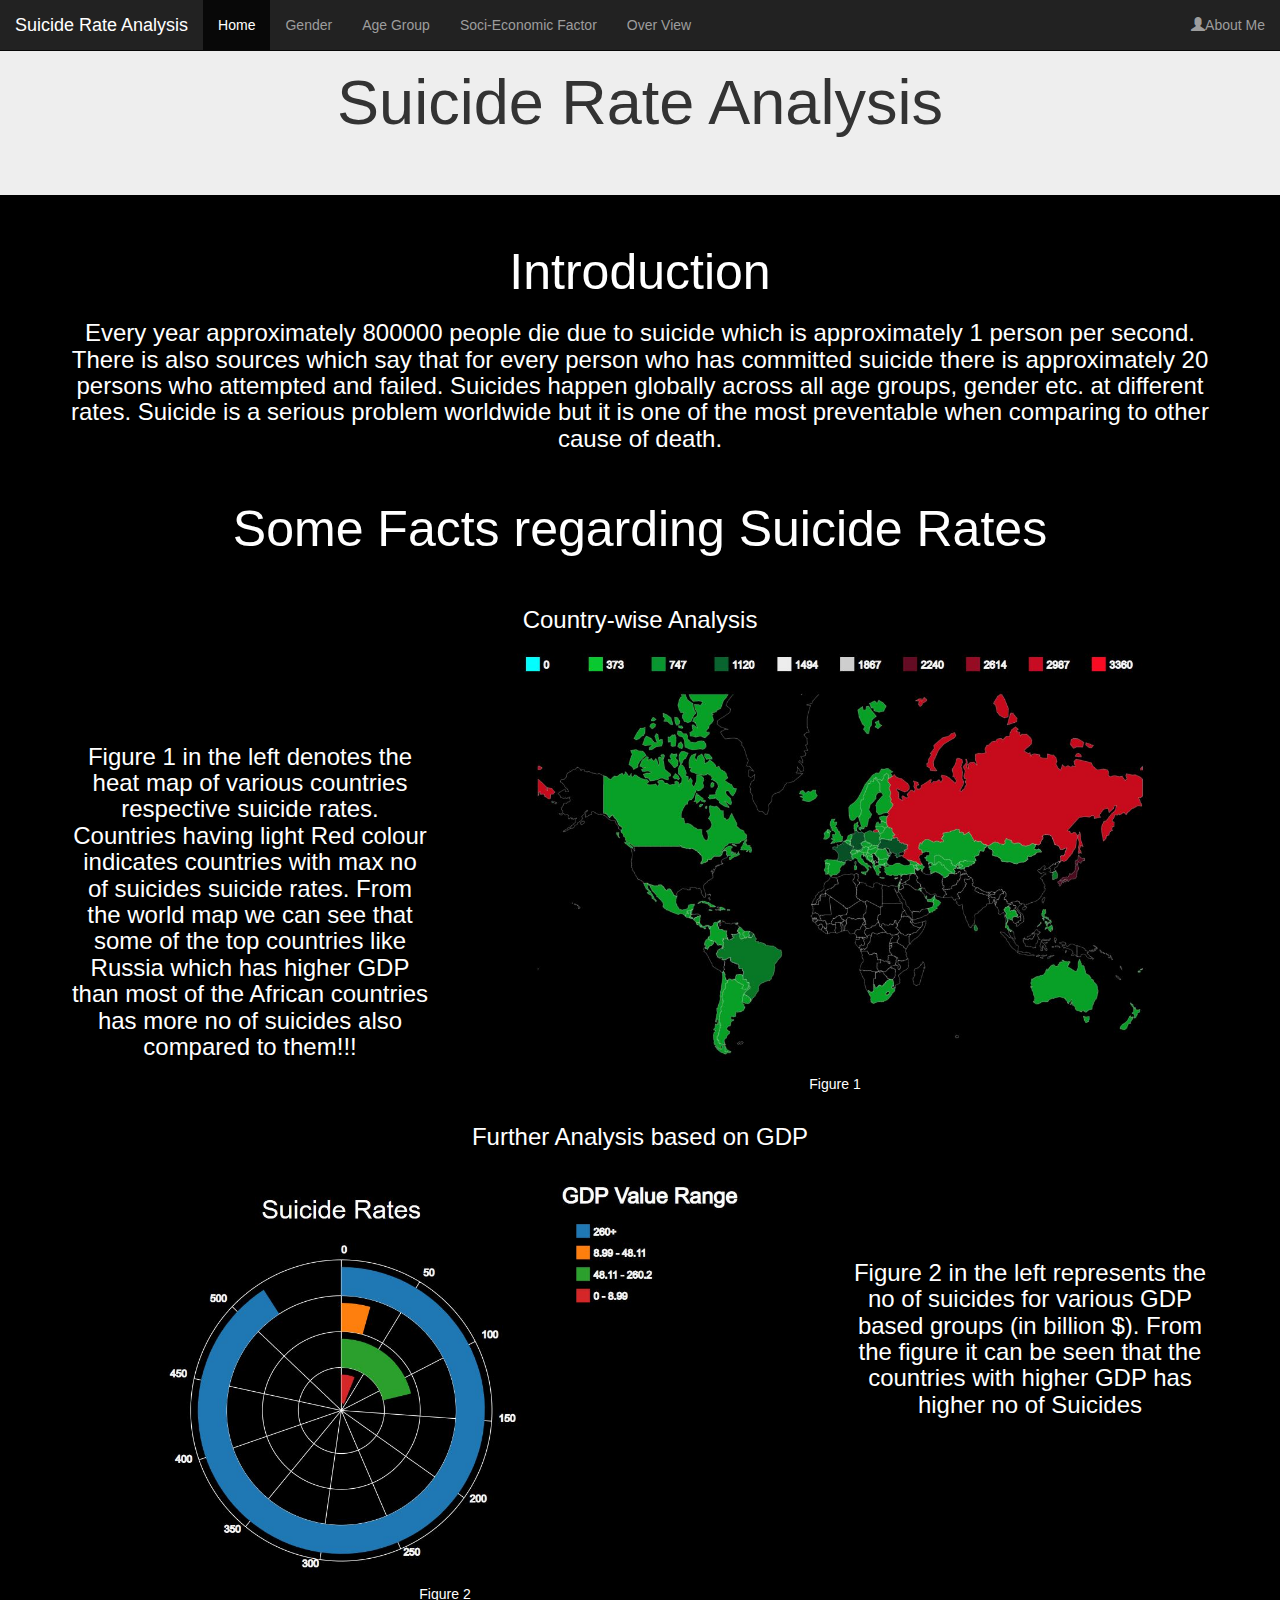
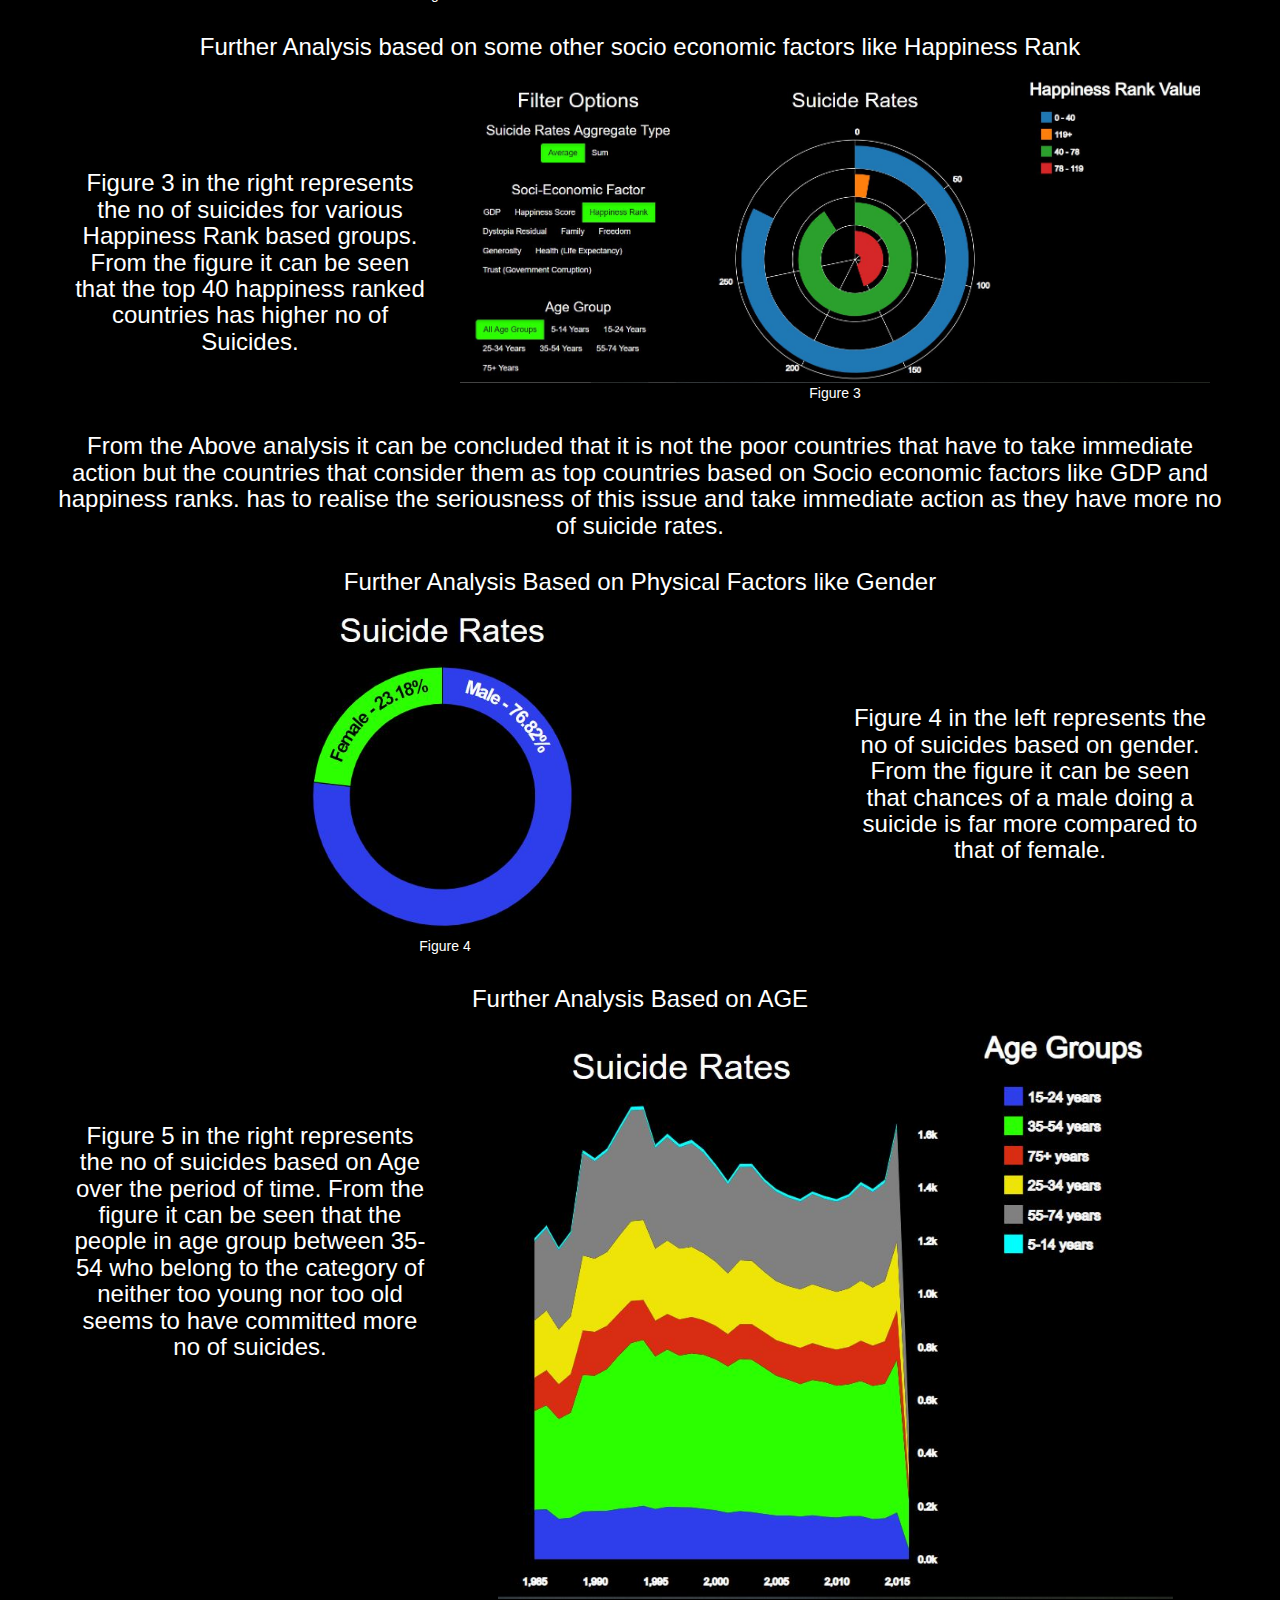
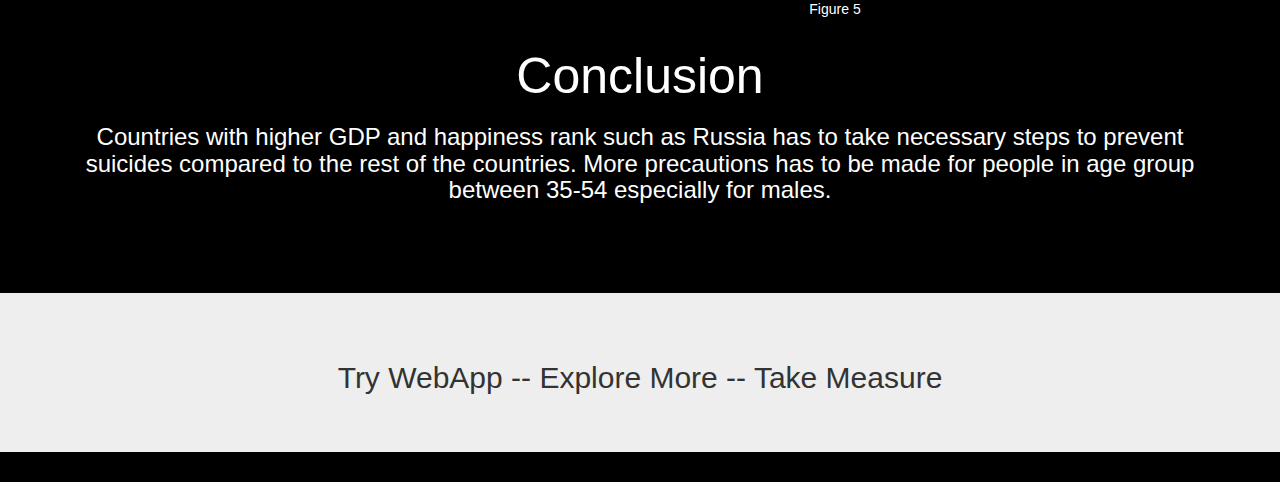
<file: index.html>
<html>
    <head>
        <base href="https://tt-jaimon.github.io/SuicideRateAnalysisWebApp/">
        <link rel = "stylesheet" href="css/index.css">
        <title>Suicide Rate Analysis</title>
        <link rel="stylesheet" href="https://maxcdn.bootstrapcdn.com/bootstrap/3.4.0/css/bootstrap.min.css">
        <link href='https://fonts.googleapis.com/css?family=Audiowide' rel='stylesheet'>
    </head>
    <body data-spy="scroll" data-target=".navbar" data-offset="50" class="main-body">
        <script src="https://d3js.org/d3.v4.min.js"></script>
        <script src="js/index.js"></script>

        <nav class="navbar navbar-inverse navbar-fixed-top">
            <div class="container-fluid">
              <div class="navbar-header">
                <a class="navbar-brand" href="../index.html">Suicide Rate Analysis</a>
              </div>
              <ul class="nav navbar-nav">
                <li class="active"><a href="../index.html">Home</a></li>
                <li><a href="html/gender.html">Gender</a></li>
                <li><a href="html/age.html">Age Group</a></li>
                <li><a href="html/soci-economic.html">Soci-Economic Factor</a></li>
                <li><a href="html/overview.html">Over View</a></li>
              </ul>
              <ul class="nav navbar-nav navbar-right">
                <li><a href="html/author.html"><span class="glyphicon glyphicon-user"></span>About Me</a></li>
              </ul>
            </div>
          </nav>

          <div class="jumbotron text-center">
            <h1>Suicide Rate Analysis</h1>
          </div>

          <div class="container text-center intro-font-color">
                <h1 style="font-size: 50px;">Introduction</h1>
                <h3>Every year approximately 800000 people die due to suicide which is 
                  approximately 1 person per second. There is also sources which say that for
                   every person who has committed suicide there is approximately 20 persons who
                    attempted and failed. Suicides happen globally across all age groups, gender etc.
                     at different rates. Suicide is a serious problem worldwide but it is one of the most 
                     preventable when comparing to other cause of death. 
                </h3>
          </div>
          <div>
            <br>
          </div>
          <div class="container text-center intro-font-color">
              <h1 style="font-size: 50px;">Some Facts regarding Suicide Rates</h1>
              <div>
                <br>
              </div>
            <div class = "row">
                <h3>Country-wise Analysis</h3>
                <div class="col-sm-4 text-center">
                    <div>
                        <br><br><br><br>
                      </div>
                  <h3>Figure 1 in the left denotes the heat map of various countries respective suicide rates. Countries having light Red colour
                     indicates countries with max no of suicides suicide rates. From the world map we can see that some
                      of the top countries like Russia which has higher GDP than most of the African countries has more no of suicides also compared to them!!!</h3>
                </div>
                <div class="col-sm-8 text-center">
                  <img src =images/1.JPG width = 90%>
                  <p>Figure 1</p>
                </div>
            </div>
            <div class = "row">
              <h3>Further Analysis based on GDP</h3>
                <div class="col-sm-8 text-center">
                    <img src =images/3.JPG width = 90%>
                    <p>Figure 2</p>
                  </div>
                <div class="col-sm-4 text-center">
                    <div>
                        <br><br><br><br>
                      </div>
                  <h3>Figure 2 in the left represents the no of suicides for various GDP based groups (in billion $). 
                    From the figure it can be seen that the countries with higher GDP has higher no of Suicides
                  </h3>
                </div>
            </div>
            <div class = "row">
                <h3>Further Analysis based on some other socio economic factors like Happiness Rank</h3>
                  <div class="col-sm-4 text-center">
                      <div>
                          <br><br><br><br>
                        </div>
                    <h3>Figure 3 in the right represents the no of suicides for various Happiness Rank based groups. 
                      From the figure it can be seen that the top 40 happiness ranked countries has higher no of Suicides.
                    </h3>
                  </div>
                  <div class="col-sm-8 text-center">
                      <img src =images/2.JPG width = 100%>
                      <p>Figure 3</p>
                    </div>
              </div>
              <div class = "row">
                  <h3>From the Above analysis it can be concluded that it is not the poor countries that have to take immediate action
                     but the countries that consider them as top countries based on Socio economic factors like GDP and happiness ranks.
                     has to realise the seriousness of this issue and take immediate action as they have more no of suicide rates.
                     </h3>
                </div>
                <div class = "row">
                    <h3>Further Analysis Based on Physical Factors like Gender</h3>
                    <div class="col-sm-8 text-center">
                        <img src =images/5.JPG width = 40%>
                        <p>Figure 4</p>
                      </div>
                      <div class="col-sm-4 text-center">
                          <div>
                              <br><br><br><br>
                            </div>
                        <h3>Figure 4 in the left represents the no of suicides based on gender. 
                          From the figure it can be seen that chances of a male doing a suicide is far more compared to that of female.
                        </h3>
                      </div>
                  </div>
                  <div class = "row">
                      <h3>Further Analysis Based on AGE</h3>
                        <div class="col-sm-4 text-center">
                            <div>
                                <br><br><br><br>
                              </div>
                          <h3>Figure 5 in the right represents the no of suicides based on Age over the period of time. 
                            From the figure it can be seen that the people in age group between 35-54 who belong to the category of neither
                            too young nor too old seems to have committed more no of suicides. 
                          </h3>
                        </div>
                        <div class="col-sm-8 text-center">
                            <img src =images/4.JPG width = 90%>
                            <p>Figure 5</p>
                          </div>
                    </div>
                    <div class = "row">
                        <div class="container text-center intro-font-color">
                            <h1 style="font-size: 50px;">Conclusion</h1>
                            <h3>Countries with higher GDP and happiness rank such as Russia has to take necessary steps
                              to prevent suicides compared to the rest of the countries. More precautions has to be made for people
                               in age group between 35-54 especially for males.
                            </h3>
                            <div>
                                <br><br><br><br>
                              </div>
                      </div>
                    </div>
        </div>
        <div class="jumbotron text-center">
            <h2>Try WebApp -- Explore More -- Take Measure</h2>
          </div>
    </body>
</html>
</file>
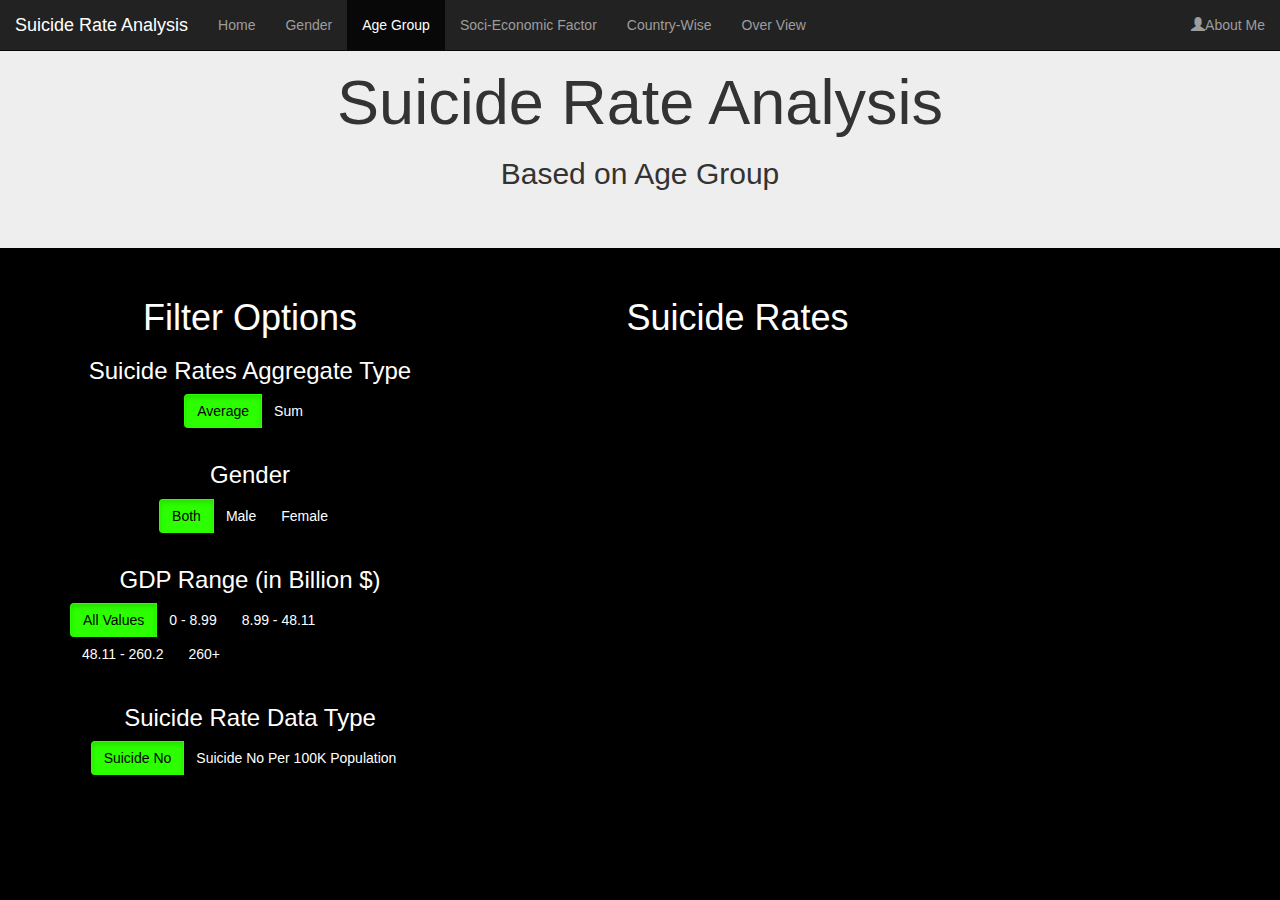
<file: html/age.html>
<html>
    <head>
        <base href="https://tt-jaimon.github.io/SuicideRateAnalysisWebApp/html/">
        <link rel = "stylesheet" href="../css/index.css">
        <title>Suicide Rates</title>
        <link rel="stylesheet" href="https://maxcdn.bootstrapcdn.com/bootstrap/3.4.0/css/bootstrap.min.css">
    </head>
    <body data-spy="scroll" data-target=".navbar" data-offset="50" class="main-body"> 
        <script src="https://d3js.org/d3.v4.min.js"></script>
        <script src="../js/utilities.js"></script>
        <script src="../js/age.js"></script>
        
        <nav class="navbar navbar-inverse navbar-fixed-top">
            <div class="container-fluid">
              <div class="navbar-header">
                <a class="navbar-brand" href="../index.html">Suicide Rate Analysis</a>
              </div>
              <ul class="nav navbar-nav">
                <li><a href="../index.html">Home</a></li>
                <li ><a href="gender.html">Gender</a></li>
                <li class="active"><a href="age.html">Age Group</a></li>
                <li><a href="soci-economic.html">Soci-Economic Factor</a></li>
                <li ><a href="country-wise.html">Country-Wise</a></li>
                <li><a href="overview.html">Over View</a></li>
              </ul>
              <ul class="nav navbar-nav navbar-right">
                <li><a href="author.html"><span class="glyphicon glyphicon-user"></span>About Me</a></li>
              </ul>
            </div>
          </nav>

          <div class="jumbotron text-center">
            <h1>Suicide Rate Analysis</h1>
            <h2>Based on Age Group</h2>
          </div>
          
          <div class="container intro-font-color text-center">
              <div class="row">
                <div class="col-sm-4" id = "age_group_block">
                  <h1>Filter Options</h1>
                  <h3>Suicide Rates Aggregate Type</h3>
                  <form id="form" class="btn-group btn-group-toggle" data-toggle="buttons">
                      <label class="btn btn-secondary active" id="agg_l_1">
                          <input type="checkbox" name="agg" id="agg_1" value="true" checked="true">Average<br>
                      </label>
                      <label class="btn btn-secondary" id="agg_l_2">
                          <input type="checkbox" name="agg" id="agg_2" value="false" checked="fase">Sum<br>
                      </label>
                  </form>
                  <h3>Gender</h3>
                  <form id="form" class="btn-group btn-group-toggle" data-toggle="buttons">
                      <label class="btn btn-secondary active" id="sex_l_0">
                        <input type="checkbox" name="ageCheckBox" id="sex_0" value="" checked="true">Both<br>
                      </label>
                      <label class="btn btn-secondary" id="sex_l_1">
                        <input type="checkbox" name="ageCheckBox" id="sex_1" value="male" checked="false">Male<br>
                      </label>
                      <label class="btn btn-secondary" id="sex_l_2">
                          <input type="checkbox" name="ageCheckBox" id="sex_2" value="female" checked="false">Female<br>
                        </label>
                    </form>
                    <h3>GDP Range (in Billion $)</h3>
                    <form id="form" class="btn-group btn-group-toggle" data-toggle="buttons">
                        <label class="btn btn-secondary active" id="gdp_l_0">
                            <input type="checkbox" name="gdpCheckBox" id="gdp_0" value="" checked="true">All Values<br>
                          </label>
                        <label class="btn btn-secondary" id="gdp_l_1">
                          <input type="checkbox" name="gdpCheckBox" id="gdp_1" value="0 - 8.99" checked="true">0 - 8.99<br>
                        </label>
                        <label class="btn btn-secondary" id="gdp_l_2">
                            <input type="checkbox" name="gdpCheckBox" id="gdp_2" value="8.99 - 48.11" checked="false">8.99 - 48.11<br>
                        </label>
                        <label class="btn btn-secondary" id="gdp_l_3">
                            <input type="checkbox" name="gdpCheckBox" id="gdp_3" value="48.11 - 260.2" checked="false">48.11 - 260.2<br>
                        </label>
                        <label class="btn btn-secondary" id="gdp_l_4">
                            <input type="checkbox" name="gdpCheckBox" id="gdp_4" value="260+" checked="false">260+<br>
                        </label>
                      </form>
                  <h3>Suicide Rate Data Type</h3>
                  <form id="form" class="btn-group btn-group-toggle" data-toggle="buttons">
                      <label class="btn btn-secondary active" id="dataType_l_1">
                          <input type="checkbox" name="dataT" id="dataType_1" value="suicide_no" checked>Suicide No<br>
                      </label>
                      <label class="btn btn-secondary" id="dataType_l_2">
                          <input type="checkbox" name="dataT" id="dataType_2" value="suicides/100k" checked>Suicide No Per 100K Population<br>
                      </label>
                  </form>
                </div>
                <div class="col-sm-6 text-center" id = "age-div">
                  <h1>Suicide Rates</h1>
                  <svg id="age-svg"></svg>
                </div>
                <div class="col-sm-2 text-center" id = "age-legend-div">
                    <svg id="age-legend-svg"></svg>
                </div>
              </div>
            </div>
          
          </body>
</html>
</file>
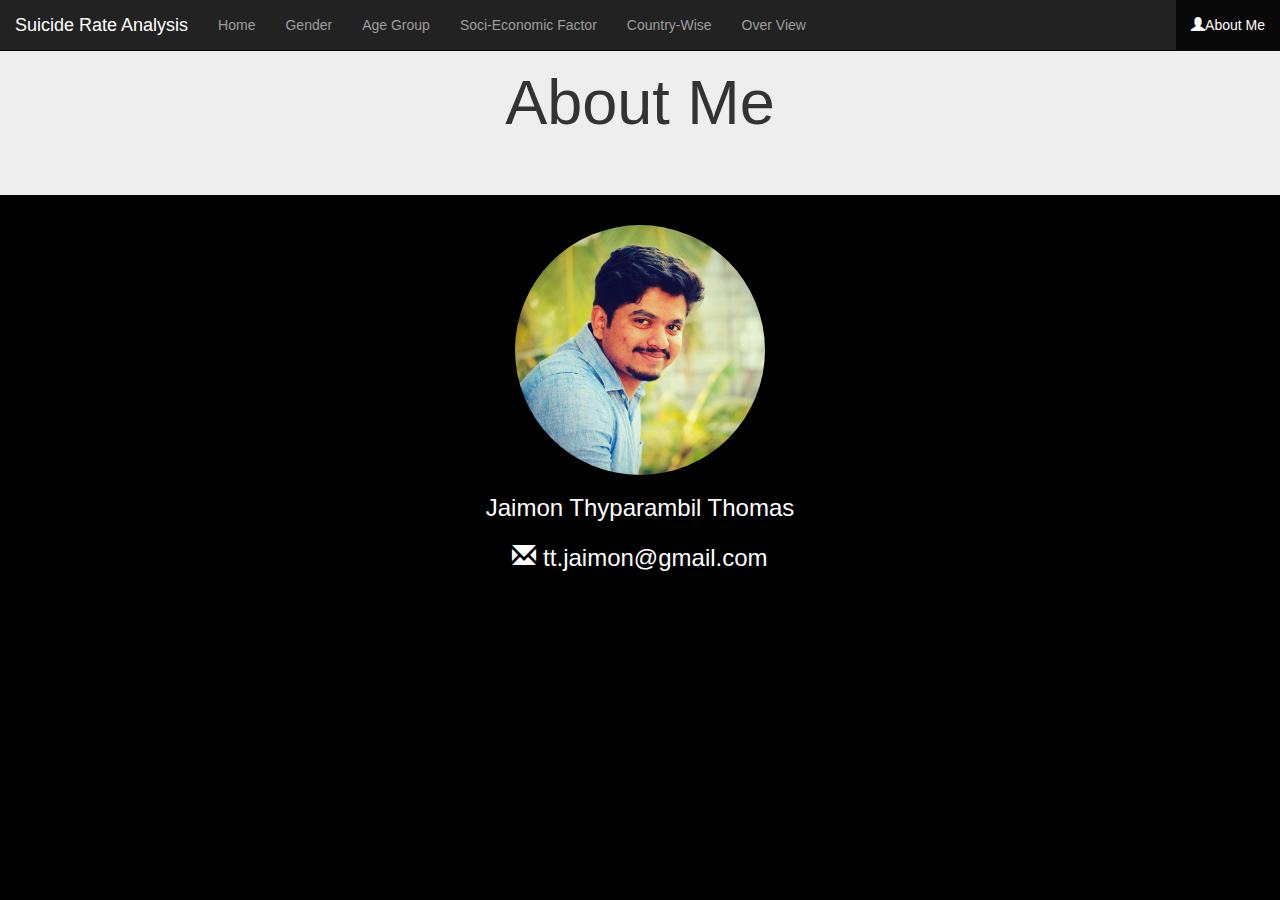
<file: html/author.html>
<!DOCTYPE html>
<html lang="en">
<head>
  <base href="https://tt-jaimon.github.io/SuicideRateAnalysisWebApp/html/">
  <title></title>
  <meta charset="utf-8">
  <link rel = "stylesheet" href="../css/index.css">
  <meta name="viewport" content="width=device-width, initial-scale=1">
  <link rel="stylesheet" href="https://maxcdn.bootstrapcdn.com/bootstrap/3.4.0/css/bootstrap.min.css">
</head>
<body  class="main-body">
    
  <nav class="navbar navbar-inverse navbar-fixed-top">
        <div class="container-fluid">
          <div class="navbar-header">
            <a class="navbar-brand" href="../index.html">Suicide Rate Analysis</a>
          </div>
          <ul class="nav navbar-nav">
            <li><a href="../index.html">Home</a></li>
            <li><a href="gender.html">Gender</a></li>
            <li><a href="age.html">Age Group</a></li>
            <li><a href="soci-economic.html">Soci-Economic Factor</a></li>
            <li ><a href="country-wise.html">Country-Wise</a></li>
            <li><a href="overview.html">Over View</a></li>
          </ul>
          <ul class="nav navbar-nav navbar-right">
            <li class="active"><a href="author.html"><span class="glyphicon glyphicon-user"></span>About Me</a></li>
          </ul>
        </div>
      </nav>
  
  <div class="jumbotron text-center">
    <h1>About Me</h1>
  </div>

<div class="container-fluid intro-font-color text-center">
  <img src="../images/tt.jpg" class="img-circle" alt="Bird" style="width:20%">
  <h3>Jaimon Thyparambil Thomas</h3>
  <h3><span class="glyphicon glyphicon-envelope"></span>  tt.jaimon@gmail.com</h3>                 
</div>

</body>
</html>
</file>
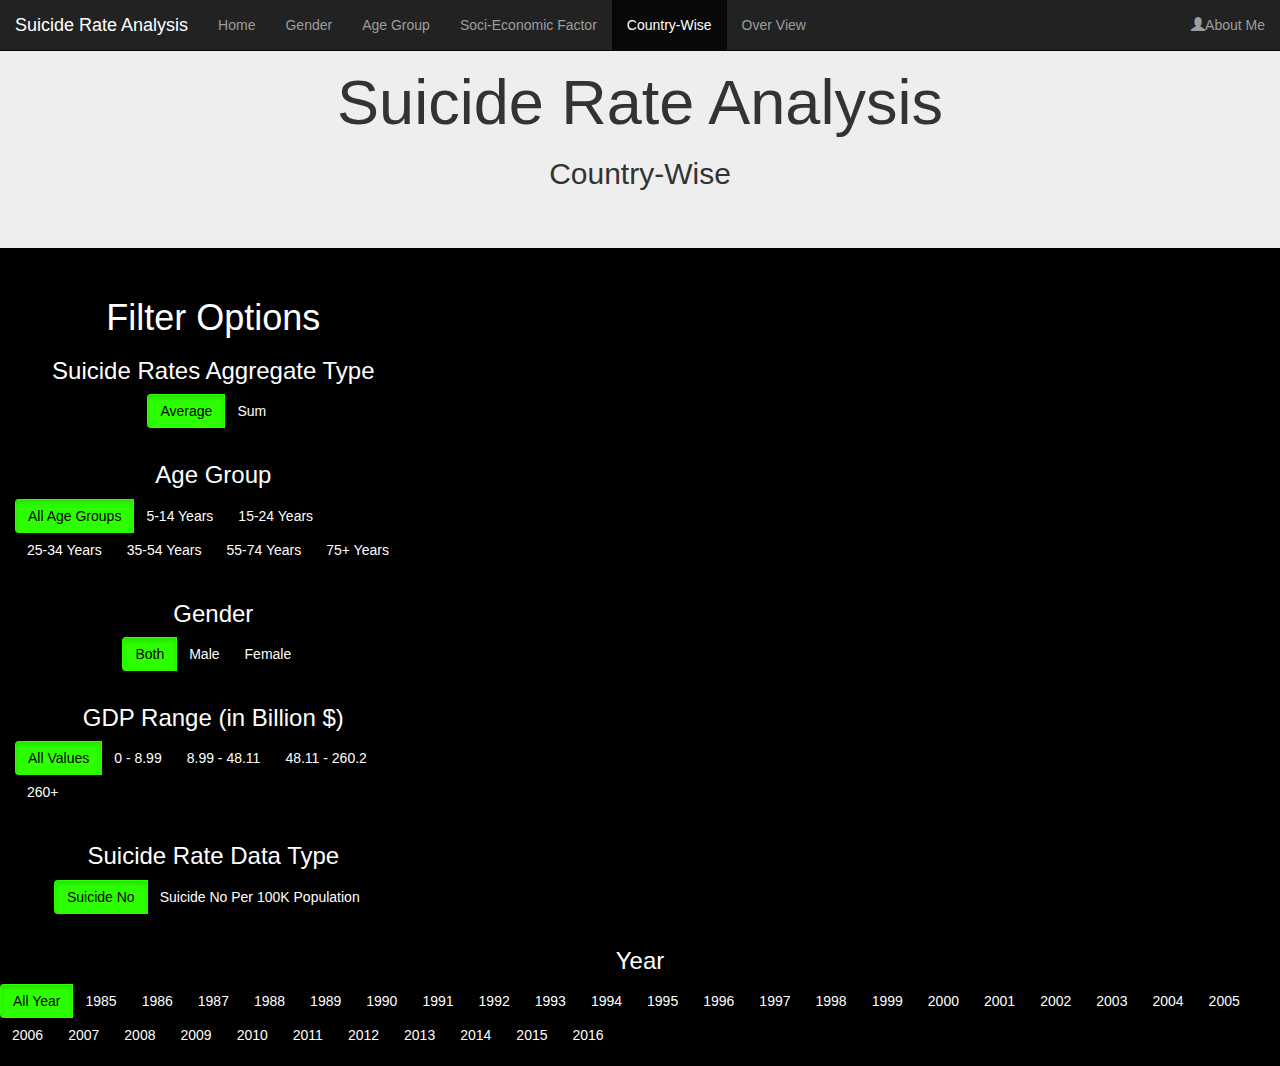
<file: html/country-wise.html>
<html>
    <head>
        <base href="https://tt-jaimon.github.io/SuicideRateAnalysisWebApp/html/">
        <link rel = "stylesheet" href="../css/index.css">
        <title>Suicide Rates</title>
        <link rel="stylesheet" href="https://maxcdn.bootstrapcdn.com/bootstrap/3.4.0/css/bootstrap.min.css">
    </head>
    <body data-spy="scroll" data-target=".navbar" data-offset="50" class="main-body">
        <script src="https://d3js.org/d3.v4.min.js"></script>
        <script src="https://d3js.org/queue.v1.min.js"></script>
        <script src="../js/utilities.js"></script>
        <script src="../js/country-wise.js"></script>
        
        <nav class="navbar navbar-inverse navbar-fixed-top">
            <div class="container-fluid">
              <div class="navbar-header">
                <a class="navbar-brand" href="../index.html">Suicide Rate Analysis</a>
              </div>
              <ul class="nav navbar-nav">
                <li><a href="../index.html">Home</a></li>
                <li ><a href="gender.html">Gender</a></li>
                <li ><a href="age.html">Age Group</a></li>
                <li ><a href="soci-economic.html">Soci-Economic Factor</a></li>
                <li class="active"><a href="country-wise.html">Country-Wise</a></li>
                <li><a href="overview.html">Over View</a></li>
              </ul>
              <ul class="nav navbar-nav navbar-right">
                <li><a href="author.html"><span class="glyphicon glyphicon-user"></span>About Me</a></li>
              </ul>
            </div>
          </nav>

          <div class="jumbotron text-center">
            <h1>Suicide Rate Analysis</h1>
            <h2>Country-Wise</h2>
          </div>
          
          <div class="container-fluid intro-font-color text-center">
              <div class="row">
                <div class="col-sm-4" id = "age_group_block">
                  <h1>Filter Options</h1>
                  <h3>Suicide Rates Aggregate Type</h3>
                  <form id="form" class="btn-group btn-group-toggle" data-toggle="buttons">
                      <label class="btn btn-secondary active" id="agg_l_1">
                          <input type="checkbox" name="agg" id="agg_1" value="true" checked="true">Average<br>
                      </label>
                      <label class="btn btn-secondary" id="agg_l_2">
                          <input type="checkbox" name="agg" id="agg_2" value="false" checked="fase">Sum<br>
                      </label>
                  </form>
                  <h3>Age Group</h3>
                  <form id="form" class="btn-group btn-group-toggle" data-toggle="buttons">
                      <label class="btn btn-secondary active" id="age_l_0">
                        <input type="checkbox" name="myCheckBox" id="age_0" value="" checked="true">All Age Groups<br>
                      </label>
                      <label class="btn btn-secondary" id="age_l_1">
                          <input type="checkbox" name="myCheckBox" id="age_1" value="5-14 years" checked="false">5-14 Years<br>
                      </label>
                      <label class="btn btn-secondary" id="age_l_2">
                          <input type="checkbox" name="myCheckBox" id="age_2" value="15-24 years" checked="false">15-24 Years<br>
                      </label>
                      <label class="btn btn-secondary" id="age_l_3">
                          <input type="checkbox" name="myCheckBox" id="age_3" value="25-34 years" checked="false">25-34 Years<br>
                      </label>
                      <label class="btn btn-secondary" id="age_l_4">
                          <input type="checkbox" name="myCheckBox" id="age_4" value="35-54 years" checked="false">35-54 Years<br>
                      </label>
                      <label class="btn btn-secondary" id="age_l_5">
                          <input type="checkbox" name="myCheckBox" id="age_5" value="55-74 years" checked="false">55-74 Years<br>
                      </label>
                      <label class="btn btn-secondary" id="age_l_6">
                          <input type="checkbox" name="myCheckBox" id="age_6" value="75+ years" checked="false">75+ Years<br>
                      </label>
                    </form>
                  <h3>Gender</h3>
                  <form id="form" class="btn-group btn-group-toggle" data-toggle="buttons">
                      <label class="btn btn-secondary active" id="sex_l_0">
                          <input type="checkbox" name="ageCheckBox" id="sex_0" value="" checked="true">Both<br>
                      </label>
                      <label class="btn btn-secondary" id="sex_l_1">
                          <input type="checkbox" name="ageCheckBox" id="sex_1" value="male" checked="false">Male<br>
                      </label>
                      <label class="btn btn-secondary" id="sex_l_2">
                          <input type="checkbox" name="ageCheckBox" id="sex_2" value="female" checked="false">Female<br>
                        </label>
                    </form>
                    <h3>GDP Range (in Billion $)</h3>
                    <form id="form" class="btn-group btn-group-toggle" data-toggle="buttons">
                        <label class="btn btn-secondary active" id="gdp_l_0">
                            <input type="checkbox" name="gdpCheckBox" id="gdp_0" value="" checked="true">All Values<br>
                          </label>
                        <label class="btn btn-secondary" id="gdp_l_1">
                          <input type="checkbox" name="gdpCheckBox" id="gdp_1" value="0 - 8.99" checked="true">0 - 8.99<br>
                        </label>
                        <label class="btn btn-secondary" id="gdp_l_2">
                            <input type="checkbox" name="gdpCheckBox" id="gdp_2" value="8.99 - 48.11" checked="false">8.99 - 48.11<br>
                        </label>
                        <label class="btn btn-secondary" id="gdp_l_3">
                            <input type="checkbox" name="gdpCheckBox" id="gdp_3" value="48.11 - 260.2" checked="false">48.11 - 260.2<br>
                        </label>
                        <label class="btn btn-secondary" id="gdp_l_4">
                            <input type="checkbox" name="gdpCheckBox" id="gdp_4" value="260+" checked="false">260+<br>
                        </label>
                      </form>
                  <h3>Suicide Rate Data Type</h3>
                  <form id="form" class="btn-group btn-group-toggle" data-toggle="buttons">
                      <label class="btn btn-secondary active" id="dataType_l_1">
                          <input type="checkbox" name="dataT" id="dataType_1" value="suicide_no" checked>Suicide No<br>
                      </label>
                      <label class="btn btn-secondary" id="dataType_l_2">
                          <input type="checkbox" name="dataT" id="dataType_2" value="suicides/100k" checked>Suicide No Per 100K Population<br>
                      </label>
                  </form>
                </div>
                  <div class="col-sm-8 text-center">
                    <div class="row" >
                        <div id = "country-legend-div">
                            <svg id="country-legend-svg"></svg>
                        </div>
                        <div id = "country-wise-div">
                            <svg id="country-wise-svg"></svg>
                        </div>
                    </div>
                </div>
                <div class="row">
                    <div class="col-sm-12 text-center">
                        <h3>Year</h3>
                        <form id="form" class="btn-group btn-group-toggle" data-toggle="buttons">
                            <label class="btn btn-secondary active" id="year_l_0">
                              <input type="checkbox" name="yearCheckBox" id="year_0" value="" checked="true">All Year<br>
                            </label>
                            <label class="btn btn-secondary" id="year_l_1">
                                <input type="checkbox" name="yearCheckBox" id="year_1" value=1985 checked="false">1985<br>
                            </label>
                            <label class="btn btn-secondary" id="year_l_2">
                                <input type="checkbox" name="yearCheckBox" id="year_2" value=1986 checked="false">1986<br>
                            </label>
                            <label class="btn btn-secondary" id="year_l_3">
                                <input type="checkbox" name="yearCheckBox" id="year_3" value=1987 checked="false">1987<br>
                            </label>
                            <label class="btn btn-secondary" id="year_l_4">
                                <input type="checkbox" name="yearCheckBox" id="year_4" value=1988 checked="false">1988<br>
                            </label>
                            <label class="btn btn-secondary" id="year_l_5">
                                <input type="checkbox" name="yearCheckBox" id="year_5" value=1989 checked="false">1989<br>
                            </label>
                            <label class="btn btn-secondary" id="year_l_6">
                                <input type="checkbox" name="yearCheckBox" id="year_6" value=1990 checked="false">1990<br>
                            </label>
                            <label class="btn btn-secondary" id="year_l_7">
                                <input type="checkbox" name="yearCheckBox" id="year_7" value=1991 checked="false">1991<br>
                            </label>
                            <label class="btn btn-secondary" id="year_l_8">
                                <input type="checkbox" name="yearCheckBox" id="year_8" value=1992 checked="false">1992<br>
                            </label>
                            <label class="btn btn-secondary" id="year_l_9">
                                <input type="checkbox" name="yearCheckBox" id="year_9" value=1993 checked="false">1993<br>
                            </label>
                            <label class="btn btn-secondary" id="year_l_10">
                                <input type="checkbox" name="yearCheckBox" id="year_10" value=1994 checked="false">1994<br>
                            </label>
                            <label class="btn btn-secondary" id="year_l_11">
                                <input type="checkbox" name="yearCheckBox" id="year_11" value=1995 checked="false">1995<br>
                            </label>
                            <label class="btn btn-secondary" id="year_l_12">
                                <input type="checkbox" name="yearCheckBox" id="year_12" value=1996 checked="false">1996<br>
                            </label>
                            <label class="btn btn-secondary" id="year_l_13">
                                <input type="checkbox" name="yearCheckBox" id="year_13" value=1997 checked="false">1997<br>
                            </label>
                            <label class="btn btn-secondary" id="year_l_14">
                                <input type="checkbox" name="yearCheckBox" id="year_14" value=1998 checked="false">1998<br>
                            </label>
                            <label class="btn btn-secondary" id="year_l_15">
                                <input type="checkbox" name="yearCheckBox" id="year_15" value=1999 checked="false">1999<br>
                            </label>
                            <label class="btn btn-secondary" id="year_l_16">
                                <input type="checkbox" name="yearCheckBox" id="year_16" value=2000 checked="false">2000<br>
                            </label>
                            <label class="btn btn-secondary" id="year_l_17">
                                <input type="checkbox" name="yearCheckBox" id="year_17" value=2001 checked="false">2001<br>
                            </label>
                            <label class="btn btn-secondary" id="year_l_18">
                                <input type="checkbox" name="yearCheckBox" id="year_18" value=2002 checked="false">2002<br>
                            </label>
                            <label class="btn btn-secondary" id="year_l_19">
                                <input type="checkbox" name="yearCheckBox" id="year_19" value=2003 checked="false">2003<br>
                            </label>
                            <label class="btn btn-secondary" id="year_l_20">
                                <input type="checkbox" name="yearCheckBox" id="year_20" value=2004 checked="false">2004<br>
                            </label>
                            <label class="btn btn-secondary" id="year_l_21">
                                <input type="checkbox" name="yearCheckBox" id="year_21" value=2005 checked="false">2005<br>
                            </label>
                            <label class="btn btn-secondary" id="year_l_22">
                                <input type="checkbox" name="yearCheckBox" id="year_22" value=2006 checked="false">2006<br>
                            </label>
                            <label class="btn btn-secondary" id="year_l_23">
                                <input type="checkbox" name="yearCheckBox" id="year_23" value=2007 checked="false">2007<br>
                            </label>
                            <label class="btn btn-secondary" id="year_l_24">
                                <input type="checkbox" name="yearCheckBox" id="year_24" value=2008 checked="false">2008<br>
                            </label>
                            <label class="btn btn-secondary" id="year_l_25">
                                <input type="checkbox" name="yearCheckBox" id="year_25" value=2009 checked="false">2009<br>
                            </label>
                            <label class="btn btn-secondary" id="year_l_26">
                                <input type="checkbox" name="yearCheckBox" id="year_26" value=2010 checked="false">2010<br>
                            </label>
                            <label class="btn btn-secondary" id="year_l_27">
                                <input type="checkbox" name="yearCheckBox" id="year_27" value=2011 checked="false">2011<br>
                            </label>
                            <label class="btn btn-secondary" id="year_l_28">
                                <input type="checkbox" name="yearCheckBox" id="year_28" value=2012 checked="false">2012<br>
                            </label>
                            <label class="btn btn-secondary" id="year_l_29">
                                <input type="checkbox" name="yearCheckBox" id="year_29" value=2013 checked="false">2013<br>
                            </label>
                            <label class="btn btn-secondary" id="year_l_30">
                                <input type="checkbox" name="yearCheckBox" id="year_30" value=2014 checked="false">2014<br>
                            </label>
                            <label class="btn btn-secondary" id="year_l_31">
                                <input type="checkbox" name="yearCheckBox" id="year_31" value=2015 checked="false">2015<br>
                            </label>
                            <label class="btn btn-secondary" id="year_l_32">
                                <input type="checkbox" name="yearCheckBox" id="year_32" value=2016 checked="false">2016<br>
                            </label>
                          </form>
                    </div>
                </div>
              </div>    
            </div>
          
          </body>
</html>
</file>
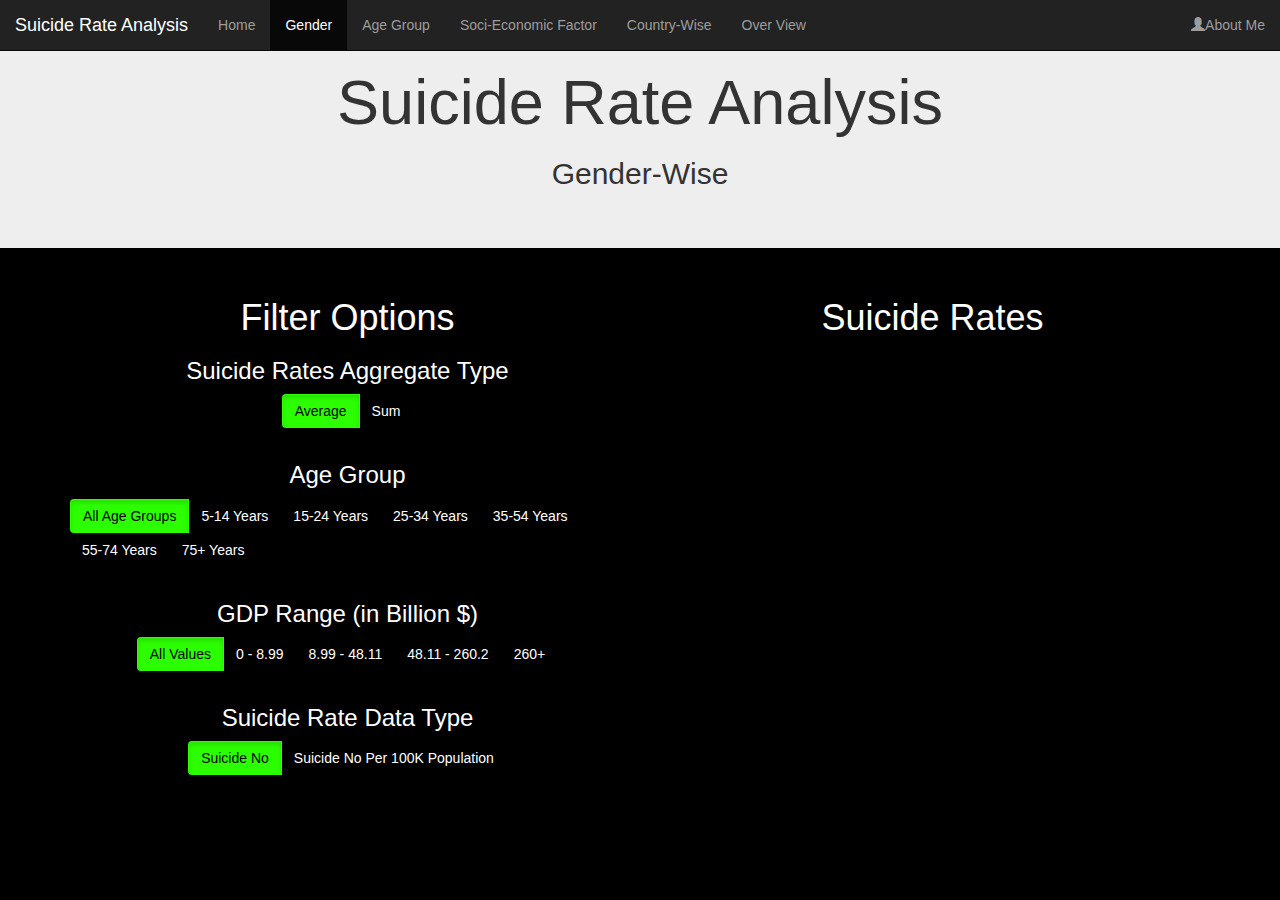
<file: html/gender.html>
<html>
    <head>
      <base href="https://tt-jaimon.github.io/SuicideRateAnalysisWebApp/html/">
      <link rel = "stylesheet" href="../css/index.css">
        <title>Suicide Rates</title>
        <link rel="stylesheet" href="https://maxcdn.bootstrapcdn.com/bootstrap/3.4.0/css/bootstrap.min.css">
    </head>
    <body data-spy="scroll" data-target=".navbar" data-offset="50" class="main-body">
        <script src="https://d3js.org/d3.v4.min.js"></script>
        <script src="../js/utilities.js"></script>
        <script src="../js/gender.js"></script>
       
        <nav class="navbar navbar-inverse navbar-fixed-top">
            <div class="container-fluid">
              <div class="navbar-header">
                <a class="navbar-brand" href="../index.html">Suicide Rate Analysis</a>
              </div>
              <ul class="nav navbar-nav">
                <li><a href="../index.html">Home</a></li>
                <li class="active"><a href="gender.html">Gender</a></li>
                <li><a href="age.html">Age Group</a></li>
                <li><a href="soci-economic.html">Soci-Economic Factor</a></li>
                <li ><a href="country-wise.html">Country-Wise</a></li>
                <li><a href="overview.html">Over View</a></li>
              </ul>
              <ul class="nav navbar-nav navbar-right">
                <li><a href="author.html"><span class="glyphicon glyphicon-user"></span>About Me</a></li>
              </ul>
            </div>
          </nav>

          <div class="jumbotron text-center">
            <h1>Suicide Rate Analysis</h1>
            <h2>Gender-Wise</h2>
          </div>
          
          <div class="container intro-font-color text-center">
              <div class="row">
                <div class="col-sm-6" id = "age_group_block">
                  <h1>Filter Options</h1>
                  <h3>Suicide Rates Aggregate Type</h3>
                  <form id="form" class="btn-group" data-toggle="buttons">
                      <label class="btn btn-secondary active" id="agg_l_1">
                        <input type="checkbox" name="agg" id="agg_1" value="true" checked="true">Average<br>
                      </label>
                      <label class="btn btn-secondary" id="agg_l_2">
                        <input type="checkbox" name="agg" id="agg_2" value="false" checked="fase">Sum<br>
                      </label>
                  </form>
                  <h3>Age Group</h3>
                  <form id="form" class="btn-group btn-group-toggle" data-toggle="buttons">
                      <label class="btn btn-secondary active" id="age_l_0">
                        <input type="checkbox" name="myCheckBox" id="age_0" value="" checked="true">All Age Groups<br>
                      </label>
                      <label class="btn btn-secondary" id="age_l_1">
                          <input type="checkbox" name="myCheckBox" id="age_1" value="5-14 years" checked="false">5-14 Years<br>
                      </label>
                      <label class="btn btn-secondary" id="age_l_2">
                          <input type="checkbox" name="myCheckBox" id="age_2" value="15-24 years" checked="false">15-24 Years<br>
                      </label>
                      <label class="btn btn-secondary" id="age_l_3">
                          <input type="checkbox" name="myCheckBox" id="age_3" value="25-34 years" checked="false">25-34 Years<br>
                      </label>
                      <label class="btn btn-secondary" id="age_l_4">
                          <input type="checkbox" name="myCheckBox" id="age_4" value="35-54 years" checked="false">35-54 Years<br>
                      </label>
                      <label class="btn btn-secondary" id="age_l_5">
                          <input type="checkbox" name="myCheckBox" id="age_5" value="55-74 years" checked="false">55-74 Years<br>
                      </label>
                      <label class="btn btn-secondary" id="age_l_6">
                          <input type="checkbox" name="myCheckBox" id="age_6" value="75+ years" checked="false">75+ Years<br>
                      </label>
                    </form>
                    <h3>GDP Range (in Billion $)</h3>
                    <form id="form" class="btn-group btn-group-toggle" data-toggle="buttons">
                        <label class="btn btn-secondary active" id="gdp_l_0">
                            <input type="checkbox" name="gdpCheckBox" id="gdp_0" value="" checked="true">All Values<br>
                          </label>
                        <label class="btn btn-secondary" id="gdp_l_1">
                          <input type="checkbox" name="gdpCheckBox" id="gdp_1" value="0 - 8.99" checked="true">0 - 8.99<br>
                        </label>
                        <label class="btn btn-secondary" id="gdp_l_2">
                            <input type="checkbox" name="gdpCheckBox" id="gdp_2" value="8.99 - 48.11" checked="false">8.99 - 48.11<br>
                        </label>
                        <label class="btn btn-secondary" id="gdp_l_3">
                            <input type="checkbox" name="gdpCheckBox" id="gdp_3" value="48.11 - 260.2" checked="false">48.11 - 260.2<br>
                        </label>
                        <label class="btn btn-secondary" id="gdp_l_4">
                            <input type="checkbox" name="gdpCheckBox" id="gdp_4" value="260+" checked="false">260+<br>
                        </label>
                      </form>
                  <h3>Suicide Rate Data Type</h3>
                  <form id="form" class="btn-group btn-group-toggle" data-toggle="buttons">
                      <label class="btn btn-secondary active" id="dataType_l_1">
                        <input type="checkbox" name="dataT" id="dataType_1" value="suicide_no" checked>Suicide No<br>
                      </label>
                      <label class="btn btn-secondary" id="dataType_l_2">
                        <input type="checkbox" name="dataT" id="dataType_2" value="suicides/100k" checked>Suicide No Per 100K Population<br>
                      </label>
                  </form>
                </div>
                <div class="col-sm-6 text-center" id ="gender-div">
                  <h1>Suicide Rates</h1>
                  <svg id="gender-svg"></svg>
                </div>
              </div>
            </div>
          
          </body>
</html>
</file>
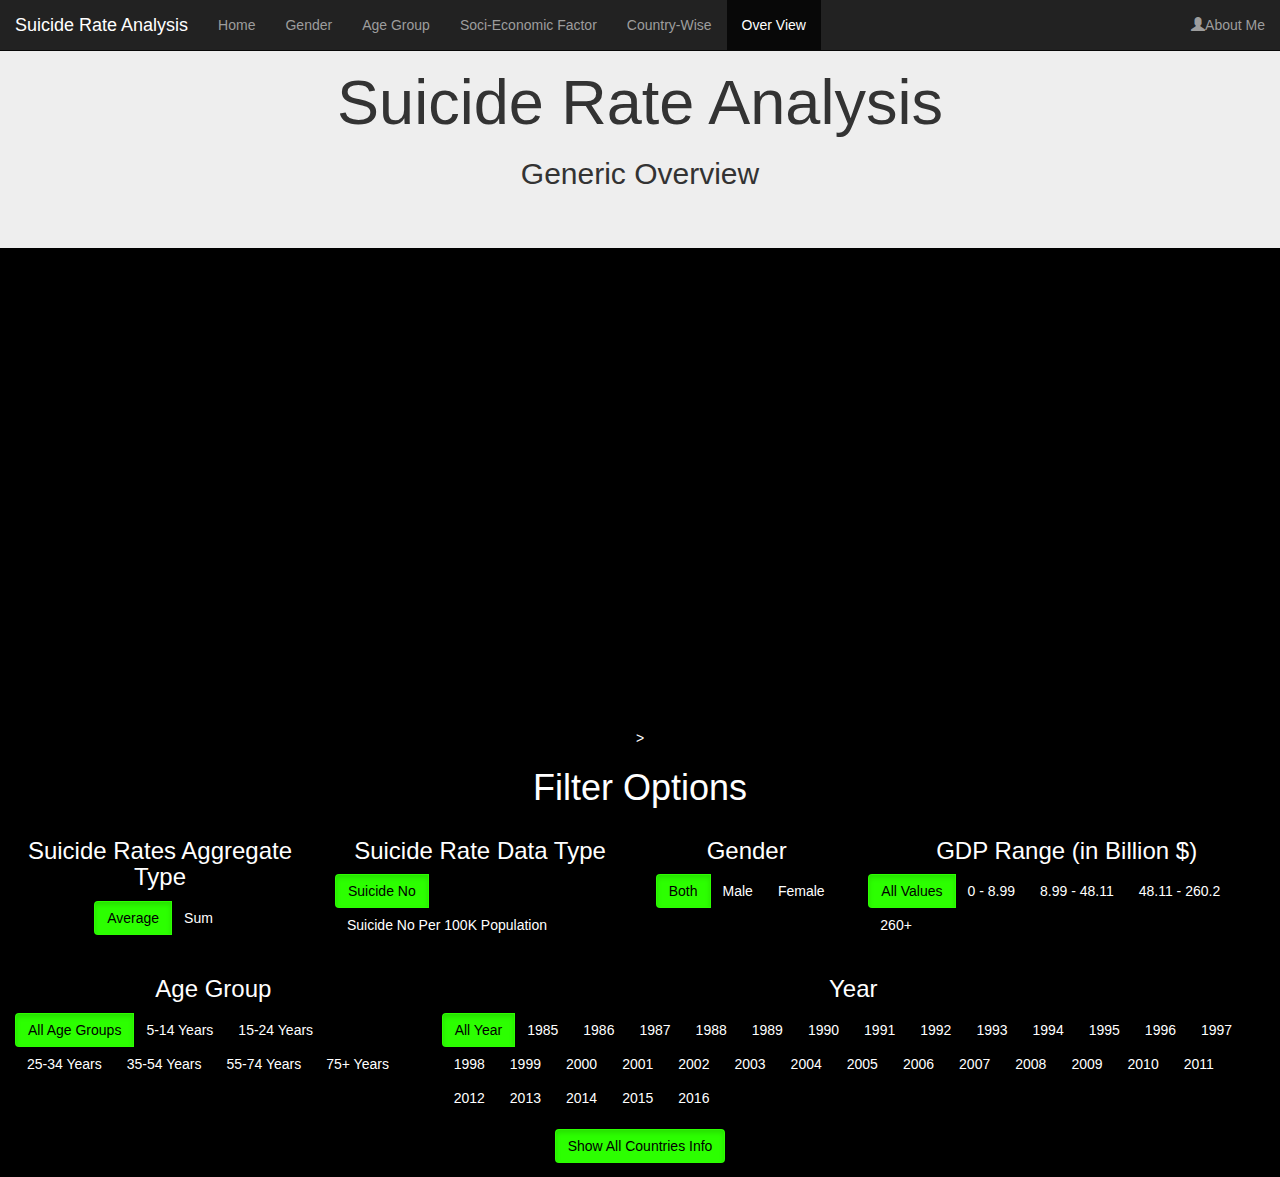
<file: html/overview.html>
<html>
    <head>
        <base href="https://tt-jaimon.github.io/SuicideRateAnalysisWebApp/html/">
        <link rel = "stylesheet" href="../css/index.css">
        <title>Suicide Rates</title>
        <link rel="stylesheet" href="https://maxcdn.bootstrapcdn.com/bootstrap/3.4.0/css/bootstrap.min.css">
    </head>
    <body data-spy="scroll" data-target=".navbar" data-offset="50" class="main-body"> 
      <script src="https://d3js.org/d3.v4.min.js"></script>
      <script src="https://d3js.org/queue.v1.min.js"></script>
        <script src="../js/utilities.js"></script>
        <script src="../js/overview.js"></script>
        
        <nav class="navbar navbar-inverse navbar-fixed-top">
            <div class="container-fluid">
              <div class="navbar-header">
                <a class="navbar-brand" href="../index.html">Suicide Rate Analysis</a>
              </div>
              <ul class="nav navbar-nav">
                <li><a href="../index.html">Home</a></li>
                <li ><a href="gender.html">Gender</a></li>
                <li ><a href="age.html">Age Group</a></li>
                <li ><a href="soci-economic.html">Soci-Economic Factor</a></li>
                <li><a href="country-wise.html">Country-Wise</a></li>
                <li class="active"><a href="overview.html">Over View</a></li>
              </ul>
              <ul class="nav navbar-nav navbar-right">
                <li><a href="author.html"><span class="glyphicon glyphicon-user"></span>About Me</a></li>
              </ul>
            </div>
          </nav>

          <div class="jumbotron text-center">
            <h1>Suicide Rate Analysis</h1>
            <h2>Generic Overview</h2>
          </div>
          
          <div class="container-fluid intro-font-color text-center">
                <div class="row">
                        <div class="col-sm-4 text-center">
                            <div class="row" id="gender-div">
                                <div>
                                    <svg id="gender-svg"></svg>
                                </div>
                            </div>
                            <div class="row" id="age-div">
                                <div>
                                    <svg id="age-svg"></svg>
                                </div>
                            </div>
                        </div>
                        <div class="col-sm-8 text-center">
                                <div class="row">
                                    <div id="country-legend-div">
                                        <svg id="country-legend-svg"></svg>
                                    </div>
                                    <div id="country-wise-div">
                                        <svg id="country-wise-svg"></svg>
                                    </div>
                                </div>
                                <div class="row">
                                    <div class="col-sm-2 text-center" id="age-legend-div">
                                        <svg id="age-legend-svg"></svg>
                                    </div>
                                    <div class="col-sm-6 text-center" id="socio-div">
                                        <svg id="socio-svg"></svg>
                                    </div>
                                    <div class="col-sm-1 text-center" id="socio-legend-div">
                                        <svg id="socio-legend-svg"></svg>
                                    </div>
                                </div> 
                        </div>>
                </div>
                <div class="row">
                        <div class="col-sm-12">
                            <h1>Filter Options</h1>
                        </div>
                </div>
              <div class="row">
                <div class="col-sm-3" id = "age_group_block">
                        <h3>Suicide Rates Aggregate Type</h3>
                        <form id="form" class="btn-group btn-group-toggle" data-toggle="buttons">
                            <label class="btn btn-secondary active" id="agg_l_1">
                                <input type="checkbox" name="agg" id="agg_1" value="true" checked="true">Average<br>
                            </label>
                            <label class="btn btn-secondary" id="agg_l_2">
                                <input type="checkbox" name="agg" id="agg_2" value="false" checked="fase">Sum<br>
                            </label>
                        </form>
                </div>
                <div class="col-sm-3">
                        <h3>Suicide Rate Data Type</h3>
                        <form id="form" class="btn-group btn-group-toggle" data-toggle="buttons">
                            <label class="btn btn-secondary active" id="dataType_l_1">
                                <input type="checkbox" name="dataT" id="dataType_1" value="suicide_no" checked>Suicide No<br>
                            </label>
                            <label class="btn btn-secondary" id="dataType_l_2">
                                <input type="checkbox" name="dataT" id="dataType_2" value="suicides/100k" checked>Suicide No Per 100K Population<br>
                            </label>
                        </form>
                </div>
                <div class="col-sm-2">
                        <h3>Gender</h3>
                        <form id="form" class="btn-group btn-group-toggle" data-toggle="buttons">
                            <label class="btn btn-secondary active" id="sex_l_0">
                                <input type="checkbox" name="ageCheckBox" id="sex_0" value="" checked="true">Both<br>
                            </label>
                            <label class="btn btn-secondary" id="sex_l_1">
                                <input type="checkbox" name="ageCheckBox" id="sex_1" value="male" checked="false">Male<br>
                            </label>
                            <label class="btn btn-secondary" id="sex_l_2">
                                <input type="checkbox" name="ageCheckBox" id="sex_2" value="female" checked="false">Female<br>
                              </label>
                          </form>
                </div>
                <div class="col-sm-4">
                        <h3>GDP Range (in Billion $)</h3>
                        <form id="form" class="btn-group btn-group-toggle" data-toggle="buttons">
                            <label class="btn btn-secondary active" id="gdp_l_0">
                                <input type="checkbox" name="gdpCheckBox" id="gdp_0" value="" checked="true">All Values<br>
                              </label>
                            <label class="btn btn-secondary" id="gdp_l_1">
                              <input type="checkbox" name="gdpCheckBox" id="gdp_1" value="0 - 8.99" checked="true">0 - 8.99<br>
                            </label>
                            <label class="btn btn-secondary" id="gdp_l_2">
                                <input type="checkbox" name="gdpCheckBox" id="gdp_2" value="8.99 - 48.11" checked="false">8.99 - 48.11<br>
                            </label>
                            <label class="btn btn-secondary" id="gdp_l_3">
                                <input type="checkbox" name="gdpCheckBox" id="gdp_3" value="48.11 - 260.2" checked="false">48.11 - 260.2<br>
                            </label>
                            <label class="btn btn-secondary" id="gdp_l_4">
                                <input type="checkbox" name="gdpCheckBox" id="gdp_4" value="260+" checked="false">260+<br>
                            </label>
                          </form>
                </div>
            </div>
            <div class="row">
                    <div class="col-sm-4">
                            <h3>Age Group</h3>
                            <form id="form" class="btn-group btn-group-toggle" data-toggle="buttons">
                                <label class="btn btn-secondary active" id="age_l_0">
                                  <input type="checkbox" name="myCheckBox" id="age_0" value="" checked="true">All Age Groups<br>
                                </label>
                                <label class="btn btn-secondary" id="age_l_1">
                                    <input type="checkbox" name="myCheckBox" id="age_1" value="5-14 years" checked="false">5-14 Years<br>
                                </label>
                                <label class="btn btn-secondary" id="age_l_2">
                                    <input type="checkbox" name="myCheckBox" id="age_2" value="15-24 years" checked="false">15-24 Years<br>
                                </label>
                                <label class="btn btn-secondary" id="age_l_3">
                                    <input type="checkbox" name="myCheckBox" id="age_3" value="25-34 years" checked="false">25-34 Years<br>
                                </label>
                                <label class="btn btn-secondary" id="age_l_4">
                                    <input type="checkbox" name="myCheckBox" id="age_4" value="35-54 years" checked="false">35-54 Years<br>
                                </label>
                                <label class="btn btn-secondary" id="age_l_5">
                                    <input type="checkbox" name="myCheckBox" id="age_5" value="55-74 years" checked="false">55-74 Years<br>
                                </label>
                                <label class="btn btn-secondary" id="age_l_6">
                                    <input type="checkbox" name="myCheckBox" id="age_6" value="75+ years" checked="false">75+ Years<br>
                                </label>
                              </form>
                    </div>
                    <div class="col-sm-8">
                            <h3>Year</h3>
                            <form id="form" class="btn-group btn-group-toggle" data-toggle="buttons">
                                <label class="btn btn-secondary active" id="year_l_0">
                                  <input type="checkbox" name="yearCheckBox" id="year_0" value="" checked="true">All Year<br>
                                </label>
                                <label class="btn btn-secondary" id="year_l_1">
                                    <input type="checkbox" name="yearCheckBox" id="year_1" value=1985 checked="false">1985<br>
                                </label>
                                <label class="btn btn-secondary" id="year_l_2">
                                    <input type="checkbox" name="yearCheckBox" id="year_2" value=1986 checked="false">1986<br>
                                </label>
                                <label class="btn btn-secondary" id="year_l_3">
                                    <input type="checkbox" name="yearCheckBox" id="year_3" value=1987 checked="false">1987<br>
                                </label>
                                <label class="btn btn-secondary" id="year_l_4">
                                    <input type="checkbox" name="yearCheckBox" id="year_4" value=1988 checked="false">1988<br>
                                </label>
                                <label class="btn btn-secondary" id="year_l_5">
                                    <input type="checkbox" name="yearCheckBox" id="year_5" value=1989 checked="false">1989<br>
                                </label>
                                <label class="btn btn-secondary" id="year_l_6">
                                    <input type="checkbox" name="yearCheckBox" id="year_6" value=1990 checked="false">1990<br>
                                </label>
                                <label class="btn btn-secondary" id="year_l_7">
                                    <input type="checkbox" name="yearCheckBox" id="year_7" value=1991 checked="false">1991<br>
                                </label>
                                <label class="btn btn-secondary" id="year_l_8">
                                    <input type="checkbox" name="yearCheckBox" id="year_8" value=1992 checked="false">1992<br>
                                </label>
                                <label class="btn btn-secondary" id="year_l_9">
                                    <input type="checkbox" name="yearCheckBox" id="year_9" value=1993 checked="false">1993<br>
                                </label>
                                <label class="btn btn-secondary" id="year_l_10">
                                    <input type="checkbox" name="yearCheckBox" id="year_10" value=1994 checked="false">1994<br>
                                </label>
                                <label class="btn btn-secondary" id="year_l_11">
                                    <input type="checkbox" name="yearCheckBox" id="year_11" value=1995 checked="false">1995<br>
                                </label>
                                <label class="btn btn-secondary" id="year_l_12">
                                    <input type="checkbox" name="yearCheckBox" id="year_12" value=1996 checked="false">1996<br>
                                </label>
                                <label class="btn btn-secondary" id="year_l_13">
                                    <input type="checkbox" name="yearCheckBox" id="year_13" value=1997 checked="false">1997<br>
                                </label>
                                <label class="btn btn-secondary" id="year_l_14">
                                    <input type="checkbox" name="yearCheckBox" id="year_14" value=1998 checked="false">1998<br>
                                </label>
                                <label class="btn btn-secondary" id="year_l_15">
                                    <input type="checkbox" name="yearCheckBox" id="year_15" value=1999 checked="false">1999<br>
                                </label>
                                <label class="btn btn-secondary" id="year_l_16">
                                    <input type="checkbox" name="yearCheckBox" id="year_16" value=2000 checked="false">2000<br>
                                </label>
                                <label class="btn btn-secondary" id="year_l_17">
                                    <input type="checkbox" name="yearCheckBox" id="year_17" value=2001 checked="false">2001<br>
                                </label>
                                <label class="btn btn-secondary" id="year_l_18">
                                    <input type="checkbox" name="yearCheckBox" id="year_18" value=2002 checked="false">2002<br>
                                </label>
                                <label class="btn btn-secondary" id="year_l_19">
                                    <input type="checkbox" name="yearCheckBox" id="year_19" value=2003 checked="false">2003<br>
                                </label>
                                <label class="btn btn-secondary" id="year_l_20">
                                    <input type="checkbox" name="yearCheckBox" id="year_20" value=2004 checked="false">2004<br>
                                </label>
                                <label class="btn btn-secondary" id="year_l_21">
                                    <input type="checkbox" name="yearCheckBox" id="year_21" value=2005 checked="false">2005<br>
                                </label>
                                <label class="btn btn-secondary" id="year_l_22">
                                    <input type="checkbox" name="yearCheckBox" id="year_22" value=2006 checked="false">2006<br>
                                </label>
                                <label class="btn btn-secondary" id="year_l_23">
                                    <input type="checkbox" name="yearCheckBox" id="year_23" value=2007 checked="false">2007<br>
                                </label>
                                <label class="btn btn-secondary" id="year_l_24">
                                    <input type="checkbox" name="yearCheckBox" id="year_24" value=2008 checked="false">2008<br>
                                </label>
                                <label class="btn btn-secondary" id="year_l_25">
                                    <input type="checkbox" name="yearCheckBox" id="year_25" value=2009 checked="false">2009<br>
                                </label>
                                <label class="btn btn-secondary" id="year_l_26">
                                    <input type="checkbox" name="yearCheckBox" id="year_26" value=2010 checked="false">2010<br>
                                </label>
                                <label class="btn btn-secondary" id="year_l_27">
                                    <input type="checkbox" name="yearCheckBox" id="year_27" value=2011 checked="false">2011<br>
                                </label>
                                <label class="btn btn-secondary" id="year_l_28">
                                    <input type="checkbox" name="yearCheckBox" id="year_28" value=2012 checked="false">2012<br>
                                </label>
                                <label class="btn btn-secondary" id="year_l_29">
                                    <input type="checkbox" name="yearCheckBox" id="year_29" value=2013 checked="false">2013<br>
                                </label>
                                <label class="btn btn-secondary" id="year_l_30">
                                    <input type="checkbox" name="yearCheckBox" id="year_30" value=2014 checked="false">2014<br>
                                </label>
                                <label class="btn btn-secondary" id="year_l_31">
                                    <input type="checkbox" name="yearCheckBox" id="year_31" value=2015 checked="false">2015<br>
                                </label>
                                <label class="btn btn-secondary" id="year_l_32">
                                    <input type="checkbox" name="yearCheckBox" id="year_32" value=2016 checked="false">2016<br>
                                </label>
                            </form>
                    </div>
                </div>
                <div class="row">
                    <div class="col-sm-12" id="selected-countries-div">
                            <form id="form" class="btn-group btn-group-toggle" data-toggle="buttons">
                                    <label class="btn btn-secondary active" id="country_l_0">
                                      <input type="checkbox" name="countryCheckBox" id="country_0" value="" checked="true">Show All Countries Info<br>
                                    </label>
                                </form>
                    </div>
                </div>
            </div>    
        </div>
    </body>
</html>
</file>
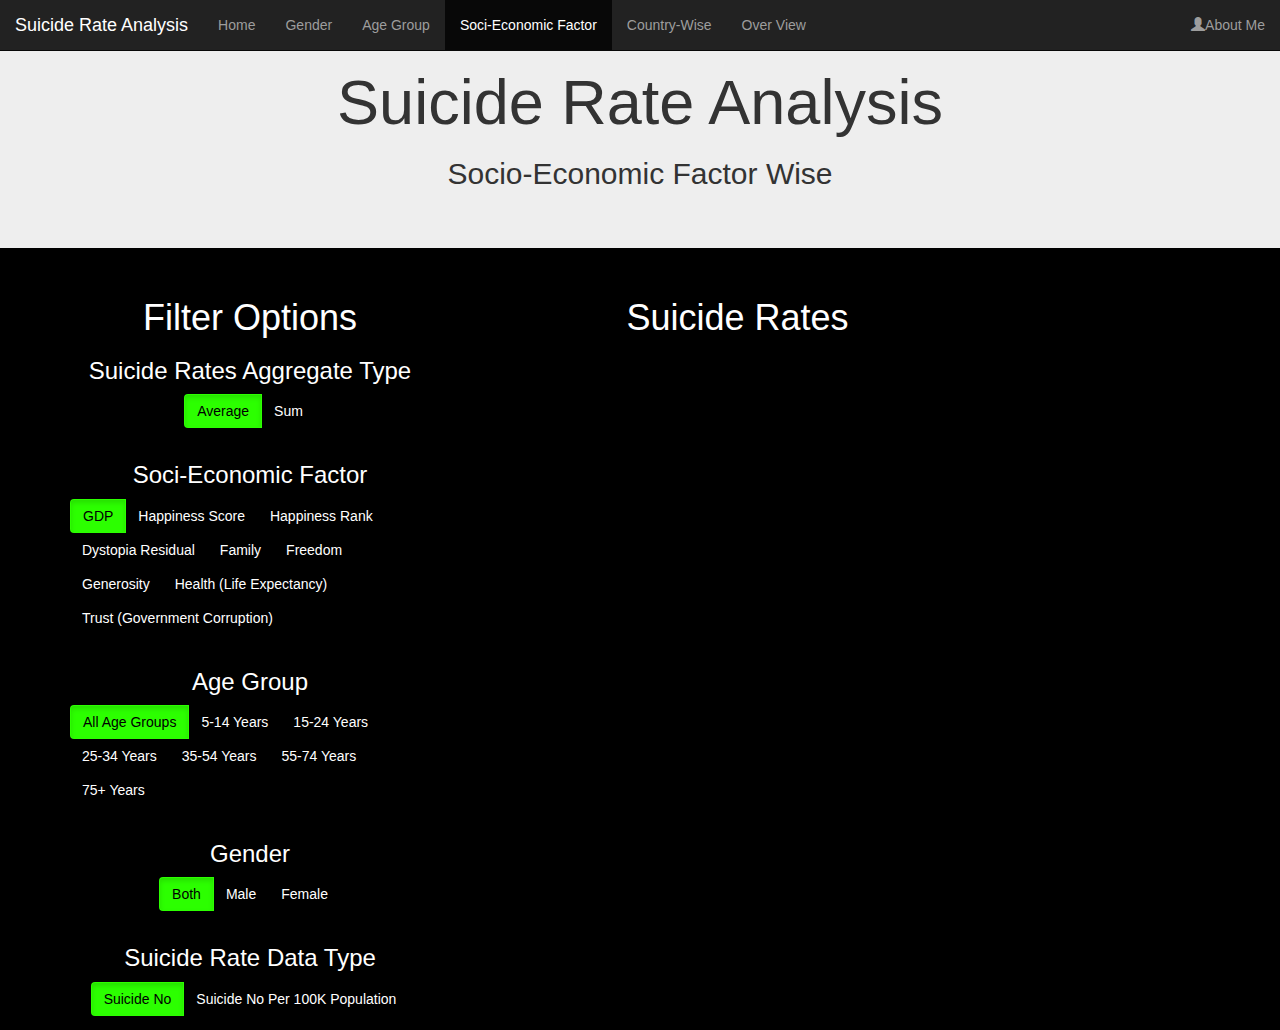
<file: html/soci-economic.html>
<html>
    <head>
        <base href="https://tt-jaimon.github.io/SuicideRateAnalysisWebApp/html/">
        <link rel = "stylesheet" href="../css/index.css">
        <title>Suicide Rates</title>
        <link rel="stylesheet" href="https://maxcdn.bootstrapcdn.com/bootstrap/3.4.0/css/bootstrap.min.css">
    </head>
    <body data-spy="scroll" data-target=".navbar" data-offset="50" class="main-body">
        <script src="https://d3js.org/d3.v4.min.js"></script> 
        <script src="../js/utilities.js"></script>
        <script src="../js/socio-economic.js"></script>
        
        <nav class="navbar navbar-inverse navbar-fixed-top">
            <div class="container-fluid">
              <div class="navbar-header">
                <a class="navbar-brand" href="../index.html">Suicide Rate Analysis</a>
              </div>
              <ul class="nav navbar-nav">
                <li><a href="../index.html">Home</a></li>
                <li ><a href="gender.html">Gender</a></li>
                <li ><a href="age.html">Age Group</a></li>
                <li class="active"><a href="soci-economic.html">Soci-Economic Factor</a></li>
                <li ><a href="country-wise.html">Country-Wise</a></li>
                <li><a href="overview.html">Over View</a></li>
              </ul>
              <ul class="nav navbar-nav navbar-right">
                <li><a href="author.html"><span class="glyphicon glyphicon-user"></span>About Me</a></li>
              </ul>
            </div>
          </nav>

          <div class="jumbotron text-center">
            <h1>Suicide Rate Analysis</h1>
            <h2>Socio-Economic Factor Wise</h2>
          </div>
          
          <div class="container intro-font-color text-center">
              <div class="row">
                <div class="col-sm-4" id = "age_group_block">
                  <h1>Filter Options</h1>
                  <h3>Suicide Rates Aggregate Type</h3>
                  <form id="form" class="btn-group btn-group-toggle" data-toggle="buttons">
                      <label class="btn btn-secondary active" id="agg_l_1">
                          <input type="checkbox" name="agg" id="agg_1" value="true" checked="true">Average<br>
                      </label>
                      <label class="btn btn-secondary" id="agg_l_2">
                          <input type="checkbox" name="agg" id="agg_2" value="false" checked="fase">Sum<br>
                      </label>
                  </form>
                  <h3>Soci-Economic Factor</h3>
                  <form id="form" class="btn-group btn-group-toggle" data-toggle="buttons">
                      <label class="btn btn-secondary active" id="socio_l_0">
                        <input type="checkbox" name="myCheckBox" id="socio_0" value=0 checked="true">GDP<br>
                      </label>
                      <label class="btn btn-secondary" id="socio_l_1">
                        <input type="checkbox" name="myCheckBox" id="socio_1" value=1 checked="false">Happiness Score<br>
                      </label>
                      <label class="btn btn-secondary" id="socio_l_2">
                        <input type="checkbox" name="myCheckBox" id="socio_2" value=2 checked="false">Happiness Rank<br>
                      </label>
                      <label class="btn btn-secondary" id="socio_l_3">
                        <input type="checkbox" name="myCheckBox" id="socio_3" value=3 checked="false">Dystopia Residual<br>
                      </label>
                      <label class="btn btn-secondary" id="socio_l_4">
                        <input type="checkbox" name="myCheckBox" id="socio_4" value=4 checked="false">Family<br>
                      </label>
                      <label class="btn btn-secondary" id="socio_l_5">
                        <input type="checkbox" name="myCheckBox" id="socio_5" value=5 checked="false">Freedom<br>
                      </label>
                      <label class="btn btn-secondary" id="socio_l_6">
                        <input type="checkbox" name="myCheckBox" id="socio_6" value=6 checked="false">Generosity<br>
                      </label>
                      <label class="btn btn-secondary" id="socio_l_7">
                          <input type="checkbox" name="myCheckBox" id="socio_7" value=7 checked="false">Health (Life Expectancy)<br>
                      </label>
                      <label class="btn btn-secondary" id="socio_l_8">
                          <input type="checkbox" name="myCheckBox" id="socio_8" value=8 checked="false">Trust (Government Corruption)<br>
                      </label>
                    </form>
               
                    <h3>Age Group</h3>
                    <form id="form" class="btn-group btn-group-toggle" data-toggle="buttons">
                        <label class="btn btn-secondary active" id="age_l_0">
                          <input type="checkbox" name="myCheckBox" id="age_0" value="" checked="true">All Age Groups<br>
                        </label>
                        <label class="btn btn-secondary" id="age_l_1">
                            <input type="checkbox" name="myCheckBox" id="age_1" value="5-14 years" checked="false">5-14 Years<br>
                        </label>
                        <label class="btn btn-secondary" id="age_l_2">
                            <input type="checkbox" name="myCheckBox" id="age_2" value="15-24 years" checked="false">15-24 Years<br>
                        </label>
                        <label class="btn btn-secondary" id="age_l_3">
                            <input type="checkbox" name="myCheckBox" id="age_3" value="25-34 years" checked="false">25-34 Years<br>
                        </label>
                        <label class="btn btn-secondary" id="age_l_4">
                            <input type="checkbox" name="myCheckBox" id="age_4" value="35-54 years" checked="false">35-54 Years<br>
                        </label>
                        <label class="btn btn-secondary" id="age_l_5">
                            <input type="checkbox" name="myCheckBox" id="age_5" value="55-74 years" checked="false">55-74 Years<br>
                        </label>
                        <label class="btn btn-secondary" id="age_l_6">
                            <input type="checkbox" name="myCheckBox" id="age_6" value="75+ years" checked="false">75+ Years<br>
                        </label>
                      </form>
                  <h3>Gender</h3>
                  <form id="form" class="btn-group btn-group-toggle" data-toggle="buttons">
                      <label class="btn btn-secondary active" id="sex_l_0">
                          <input type="checkbox" name="ageCheckBox" id="sex_0" value="" checked="true">Both<br>
                      </label>
                      <label class="btn btn-secondary" id="sex_l_1">
                          <input type="checkbox" name="ageCheckBox" id="sex_1" value="male" checked="false">Male<br>
                      </label>
                      <label class="btn btn-secondary" id="sex_l_2">
                          <input type="checkbox" name="ageCheckBox" id="sex_2" value="female" checked="false">Female<br>
                        </label>
                    </form>
                  <h3>Suicide Rate Data Type</h3>
                  <form id="form" class="btn-group btn-group-toggle" data-toggle="buttons">
                      <label class="btn btn-secondary active" id="dataType_l_1">
                          <input type="checkbox" name="dataT" id="dataType_1" value="suicide_no" checked>Suicide No<br>
                      </label>
                      <label class="btn btn-secondary" id="dataType_l_2">
                          <input type="checkbox" name="dataT" id="dataType_2" value="suicides/100k" checked>Suicide No Per 100K Population<br>
                      </label>
                  </form>
                  
                </div>
                <div class="col-sm-6 text-center" id="socio-div">
                    <h1>Suicide Rates</h1>
                    <svg id="socio-svg"></svg>
                </div>
                <div class="col-sm-2 text-center" id="socio-legend-div">
                    <svg id="socio-legend-svg"></svg>
                </div>
              </div>
            </div>
          
          </body>
</html>
</file>
<file: css/index.css>
div.tooltip{
    position: absolute;
    text-align:center;
    background:white;
}
.main-body{
    background:black;
}
.intro-font-color{
    color:white;
}
.inactive-font-color{
    color:white;
}
.active-font-color{
    color:#2CFF00;
}
.btn-secondary:hover {
    background-color: #2CFF00;
  }
.btn-secondary_hover {
    background-color: #2CFF00;
  }
.active{
    background-color: #2CFF00;
    color: black
}
</file>
